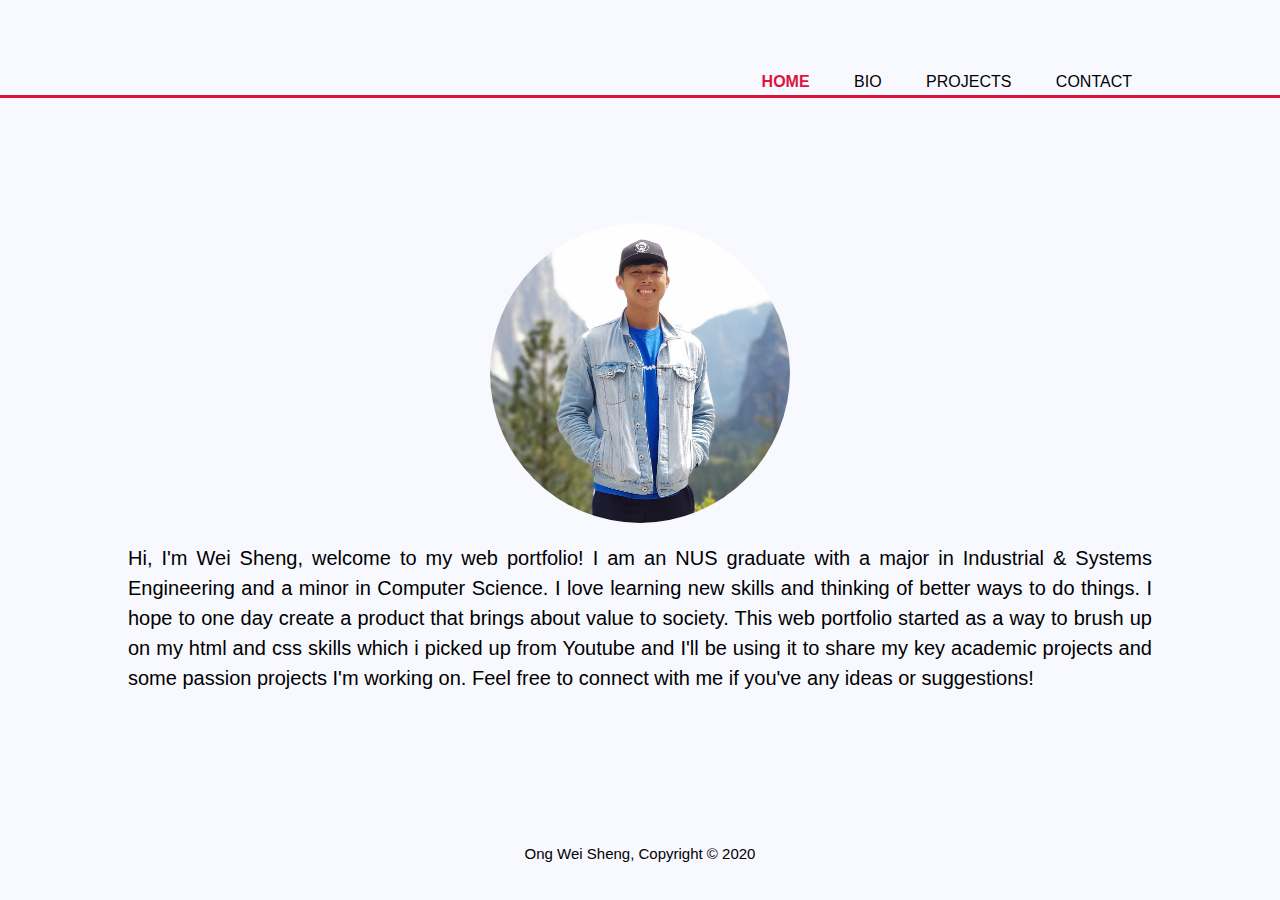
<file: index.html>
<!DOCTYPE html>
<html lang="en">

<head>
    <meta charset="UTF-8">
    <meta name="viewport" content="width = device-width, initial-scale=1.0">
    <meta name="author" content="Wayne Ong">
    <meta property = "og:title" content = "Wei Sheng's Web Portfolio"/>
    <meta property = "og:image" content = "https://raw.githubusercontent.com/wayneong95/wayneong95.github.io/master/img/sharedpic.jpg"/>
    <meta property = "og:description" content = "My web portfolio created using HTML and CSS."/>
    <meta property = "og:url" content = "https://wayneong95.github.io/"/>
    <link rel="stylesheet" href="./css/style.css">
</head>

<body>
    <div class="flex-wrapper">
        <header>
            <div class="container">
                <nav>
                    <ul>
                        <li class="current"><a href="index.html"> Home </a></li>
                        <li><a href="bio.html"> Bio </a></li>
                        <li><a href="projects.html"> Projects </a></li>
                        <li><a href="contact.html"> Contact </a></li>
                    </ul>
                </nav>
            </div>
        </header>

        <section id = "home">
            <div class = "container">
                <img id = "dp" src = "img/dp.jpg"/>
                <p id = "text1">
                Hi, I'm Wei Sheng, welcome to my web portfolio! I am an NUS graduate with a major in Industrial & Systems Engineering 
                and a minor in Computer Science. I love learning new skills and thinking of better ways to do things. I hope to one day 
                create a product that brings about value to society. This web portfolio started as a way to brush up on my html and css 
                skills which i picked up from Youtube and I'll be using it to share my key academic projects and some passion projects 
                I'm working on. Feel free to connect with me if you've any ideas or suggestions! 
                </p>
            </div>
        </section>

        <footer>
            <p>Ong Wei Sheng, Copyright &copy; 2020</p>
        </footer>
    </div>
</body>

</html>
</file>
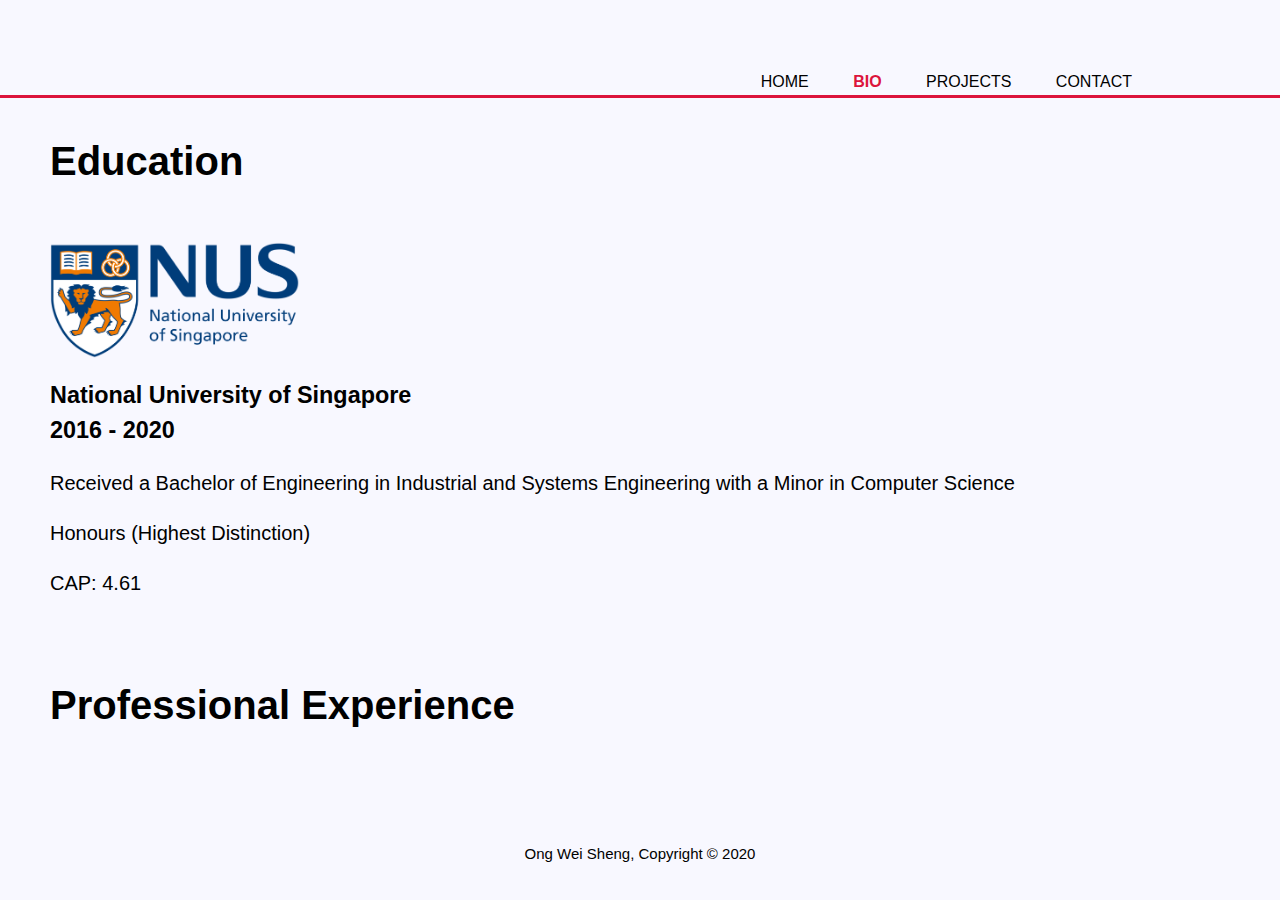
<file: bio.html>
<!DOCTYPE html>
<html lang="en">

<head>
    <meta charset="UTF-8">
    <meta name="viewport" content="width = device-width, initial-scale=1.0">
    <meta name="author" content="Wayne Ong">
    <meta property = "og:title" content = "Wei Sheng's Web Portfolio"/>
    <meta property = "og:image" content = "https://raw.githubusercontent.com/wayneong95/wayneong95.github.io/master/img/sharedpic.jpg"/>
    <meta property = "og:description" content = "My web portfolio created using HTML and CSS."/>
    <meta property = "og:url" content = "https://wayneong95.github.io/"/>
    <link rel="stylesheet" href="./css/style.css">
</head>

<body>
    <div class="flex-wrapper">
        <header>
            <div class="container">
                <nav>
                    <ul>
                        <li><a href="index.html"> Home </a></li>
                        <li class="current"><a href="bio.html"> Bio </a></li>
                        <li><a href="projects.html"> Projects </a></li>
                        <li><a href="contact.html"> Contact </a></li>
                    </ul>
                </nav>
            </div>
        </header>

        <section id="main">
            <h1>Education</h1>
            <img class="mainimg" src="img/nus.png" />
            <p class=maindesc>
                <h3>National University of Singapore</h3>
                <h3>2016 - 2020</h3>
                <p>Received a Bachelor of Engineering in Industrial and Systems Engineering with a Minor in Computer Science</p>
                <p>Honours (Highest Distinction)</p>
                <p>CAP: 4.61</p>
                <br>
            </p>
            <h1>Professional Experience</h1>
            <p class=maindesc>
            </p>
        </section>

        <footer>
            <p>Ong Wei Sheng, Copyright &copy; 2020</p>
        </footer>
    </div>
</body>

</html>
</file>
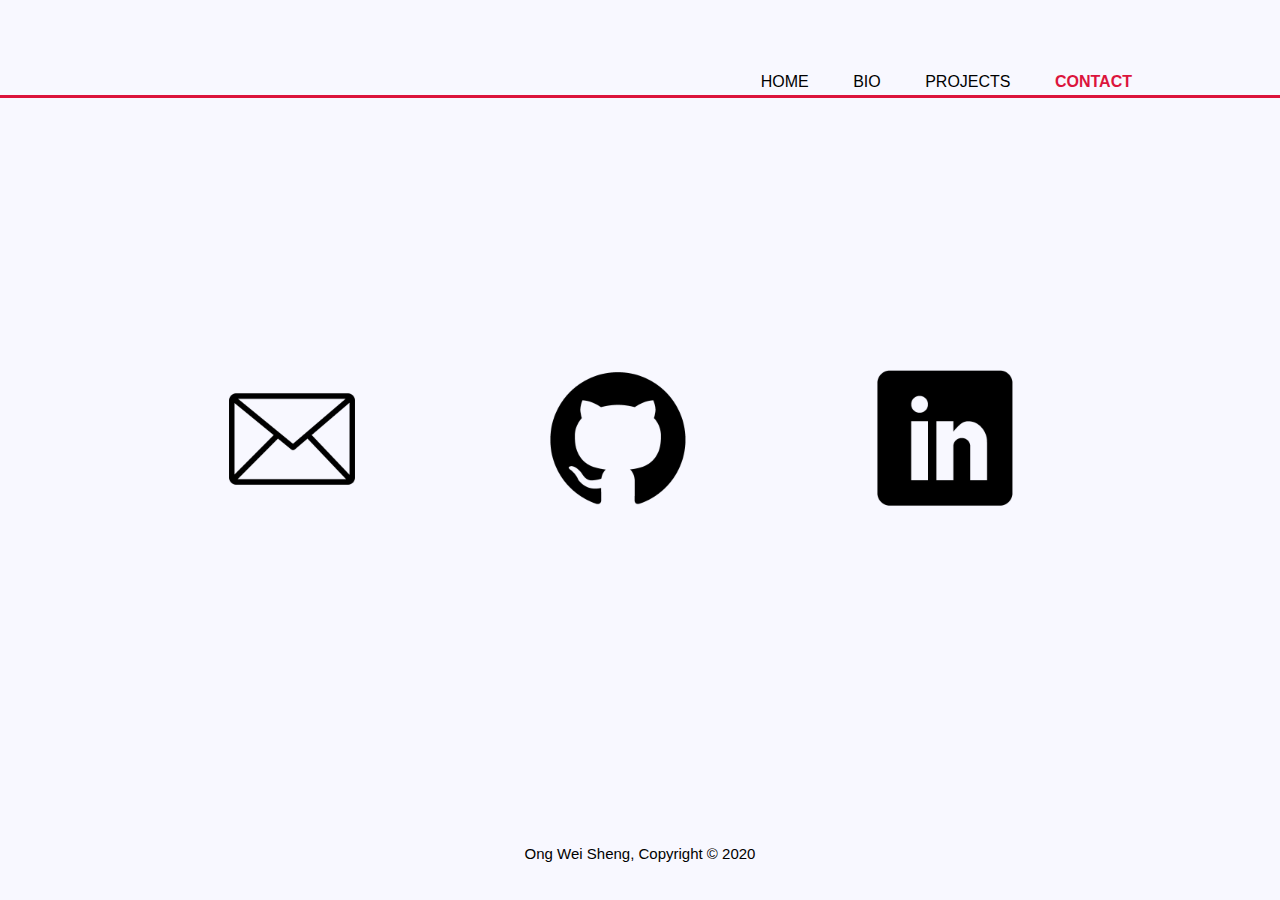
<file: contact.html>
<!DOCTYPE html>
<html lang="en">

<head>
    <meta charset="UTF-8">
    <meta name="viewport" content="width = device-width, initial-scale=1.0">
    <meta name="author" content="Wayne Ong">
    <meta property = "og:title" content = "Wei Sheng's Web Portfolio"/>
    <meta property = "og:image" content = "https://raw.githubusercontent.com/wayneong95/wayneong95.github.io/master/img/sharedpic.jpg"/>
    <meta property = "og:description" content = "My web portfolio created using HTML and CSS."/>
    <meta property = "og:url" content = "https://wayneong95.github.io/"/>
    <link rel="stylesheet" href="./css/style.css">
</head>

<body>
    <div class="flex-wrapper">
        <header>
            <div class="container">
                <nav>
                    <ul>
                        <li><a href="index.html"> Home </a></li>
                        <li><a href="bio.html"> Bio </a></li>
                        <li><a href="projects.html"> Projects </a></li>
                        <li class="current"><a href="contact.html"> Contact </a></li>
                    </ul>
                </nav>
            </div>
        </header>

        <section id="boxes">
            <div class="container">
                <div class="box">
                    <a href="mailto:ongweisheng321@gmail.com">
                    <img src="img/email.png" />
                    </a>
                </div>
                <div class="box">
                    <a href="https://github.com/wayneong95">
                    <img src="img/github.png" />
                    </a>
                </div>
                <div class="box">
                    <a href="https://www.linkedin.com/in/wei-sheng-ong-a67010169/">
                    <img src="img/linkedin.png" />
                    </a>
                </div>
            </div>
        </section>

        <footer>
            <p>Ong Wei Sheng, Copyright &copy; 2020</p>
        </footer>
    </div>
</body>

</html>
</file>
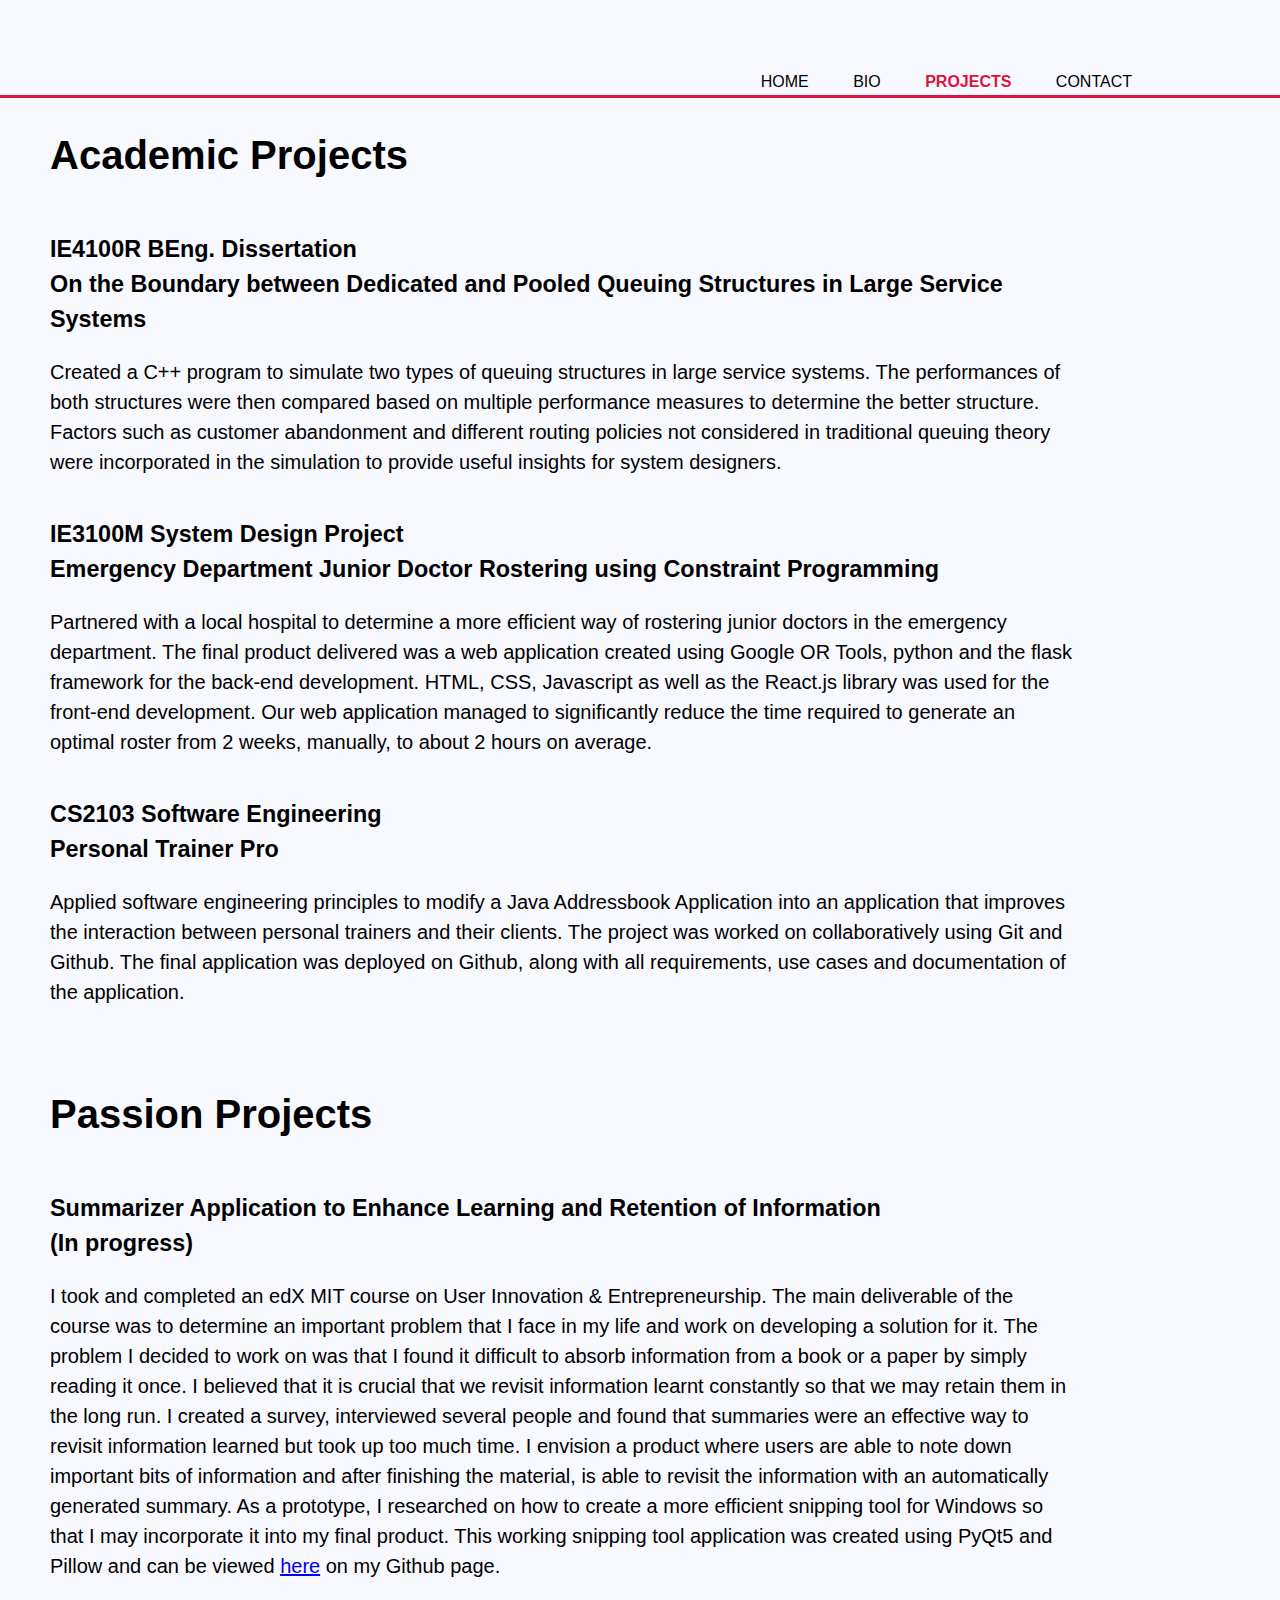
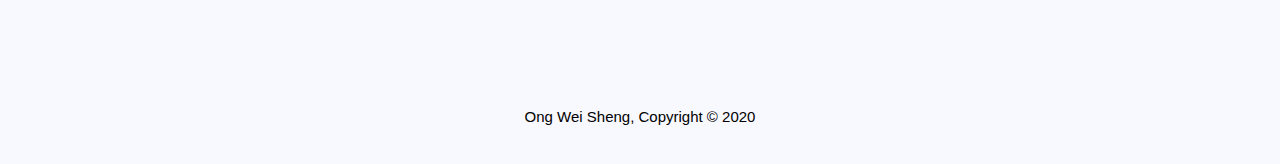
<file: projects.html>
<!DOCTYPE html>
<html lang="en">

<head>
    <meta charset="UTF-8">
    <meta name="viewport" content="width = device-width, initial-scale=1.0">
    <meta name="author" content="Wayne Ong">
    <meta property = "og:title" content = "Wei Sheng's Web Portfolio"/>
    <meta property = "og:image" content = "https://raw.githubusercontent.com/wayneong95/wayneong95.github.io/master/img/sharedpic.jpg"/>
    <meta property = "og:description" content = "My web portfolio created using HTML and CSS."/>
    <meta property = "og:url" content = "https://wayneong95.github.io/"/>
    <link rel="stylesheet" href="./css/style.css">
</head>

<body>
    <div class="flex-wrapper">
        <header>
            <div class="container">
                <nav>
                    <ul>
                        <li><a href="index.html"> Home </a></li>
                        <li><a href="bio.html"> Bio </a></li>
                        <li class="current"><a href="projects.html"> Projects </a></li>
                        <li><a href="contact.html"> Contact </a></li>
                    </ul>
                </nav>
            </div>
        </header>

        <section id="main">
            <h1>Academic Projects</h1>
            <p class=maindesc>
                <h3>IE4100R BEng. Dissertation</h3>
                <h3>On the Boundary between Dedicated and Pooled Queuing Structures in Large Service Systems</h3>
                <p>Created a C++ program to simulate two types of queuing structures in large service systems. The performances of 
                    both structures were then compared based on multiple performance measures to determine the better structure. 
                    Factors such as customer abandonment and different routing policies not considered in traditional queuing theory 
                    were incorporated in the simulation to provide useful insights for system designers. 
                </p>
            </p>
            <p class=maindesc>
                <h3>IE3100M System Design Project</h3>
                <h3>Emergency Department Junior Doctor Rostering using Constraint Programming</h3>
                <p>Partnered with a local hospital to determine a more efficient way of rostering junior doctors in the emergency department. 
                    The final product delivered was a web application created using Google OR Tools, python and the flask framework for the 
                    back-end development. HTML, CSS, Javascript as well as the React.js library was used for the front-end development. Our web 
                    application managed to significantly reduce the time required to generate an optimal roster from 2 weeks, manually, to about 
                    2 hours on average.
                </p>
            </p>
            <p class=maindesc>
                <h3>CS2103 Software Engineering</h3>
                <h3>Personal Trainer Pro</h3>
                <p>Applied software engineering principles to modify a Java Addressbook Application into an application that improves the interaction 
                    between personal trainers and their clients. The project was worked on collaboratively using Git and Github. The final application 
                    was deployed on Github, along with all requirements, use cases and documentation of the application.
                </p>
                <br>
            </p>
            <!-- <p class=maindesc>
                <h3>IE3110 Simulation</h3>
                <h3>Evaluating the Efficieny of Different Supermarket Checkout Systems</h3>
                <p>Applied statistical and simulation concepts to determine the most efficient supermarket checkout system in a local supermarket chain. 
                    The different checkout systems were modelled using discrete event simulation using Automod. Input and output validation was done 
                    using statistical techniques such as goodness of fit tests, bootstrapping and sensitivity analysis.
                </p>
            </p> -->
            <h1>Passion Projects</h1>
            <p class=maindesc>
                <h3>Summarizer Application to Enhance Learning and Retention of Information</h3>
                <h3>(In progress)</h3>
                <p> I took and completed an edX MIT course on User Innovation & Entrepreneurship. The main deliverable of the course was to determine an important problem that 
                    I face in my life and work on developing a solution for it. The problem I decided to work on was that I found it difficult to absorb information from 
                    a book or a paper by simply reading it once. I believed that it is crucial that we revisit information learnt constantly so that we may retain them 
                    in the long run. I created a survey, interviewed several people and found that summaries were an effective way to revisit information learned but 
                    took up too much time. I envision a product where users are able to note down important bits of information and after finishing the material, is able to 
                    revisit the information with an automatically generated summary. As a prototype, I researched on how to create a more efficient snipping tool for Windows so 
                    that I may incorporate it into my final product. This working snipping tool application was created using PyQt5 and Pillow and can be viewed 
                    <a href = "https://github.com/wayneong95/SnipSnapSnipSnap">here</a> on my Github page.
                </p>
                <br>
            </p>
        </section>
        <footer>
            <p>Ong Wei Sheng, Copyright &copy; 2020</p>
        </footer>
    </div>
</body>

</html>
</file>
<file: css/style.css>
body{
    font:20px/1.5 Arial, Helvetica, sans-serif;
    padding: 0;
    margin: 0;
    background-color: #f8f8ff;
}

/*Global*/

.container{
	width:80%;
	margin:auto; 
	overflow: hidden;
}

header ul{
	margin:0;
	padding:0;
}

.flex-wrapper {
    display: flex;
    min-height: 100vh;
    flex-direction: column;
    justify-content: space-between
  }

/*Header*/

header{
	background:#f8f8ff;
	color:#000000;
	padding-top:15px;
	min-height: 70px;
	border-bottom: #DC143C 3px solid;
}

header a{
	color:#000000;
	text-decoration: none;
	text-transform: uppercase;
	font-size: 16px;
}

header li{
	float:none;
	display:inline;
    padding: 0 20px 0 20px;
}

header nav{
	float:right;
	margin-top: 50px;
}

header .highlight, header .current a{
	color:#DC143C;
	font-weight: bold;	
}

header a:hover{
	color:#cccccc;
	font-weight: bold;
}

#dp {
    border-radius: 50%;
    width: 300px;
    margin-top: 50px;
    display: block;
    margin-left: auto;
    margin-right: auto;
}

.mainimg {
    width: 250px;
    float: left;
    border: 10px;
    padding-right: 20px;
    padding-top: 25px;
}

/* .contact {
    width: 150px;
    float: left;
    border: 20px;
    padding-right: 20px;
} */

#main {
    margin-left: 50px;
    width: 80%;
}

.maindesc {
    text-align: justify;
    overflow: hidden;
    width: 80%;
}

h3 {
    padding: 0px;
    margin: 0px;
}

#text1 {
    text-align:justify; 
}

#boxes .box{
	float:left;
	text-align: center;
	width:30%;
	padding:10px;
}

#boxes .box img{
	width:150px;
}

footer {
    font:15px/1.5 Arial, Helvetica, sans-serif;
	padding: 20px;
	margin-top: 20px;
	color:#000000;	
	background-color: #f8f8ff;
	text-align: center;
}

/*media queries*/
@media (min-width: 481px) and (max-width: 768px){
	header nav,
    header nav li,
    #img,
    #text1,
    #boxes .box {
		float:none;
		text-align: center;
		width:100%;
	}
    header li {
        padding: 0 4% 0 4%;
    }
}

@media screen and (max-width: 480px) {
    header nav,
    header nav li,
    #img,
    #text1,
    #boxes .box {
		float:none;
		text-align: center;
		width:100%;
	}
    header li {
        padding: 0 4% 0 4%;
    }
    header a {
        font-size: 14px;
    }
}
</file>
